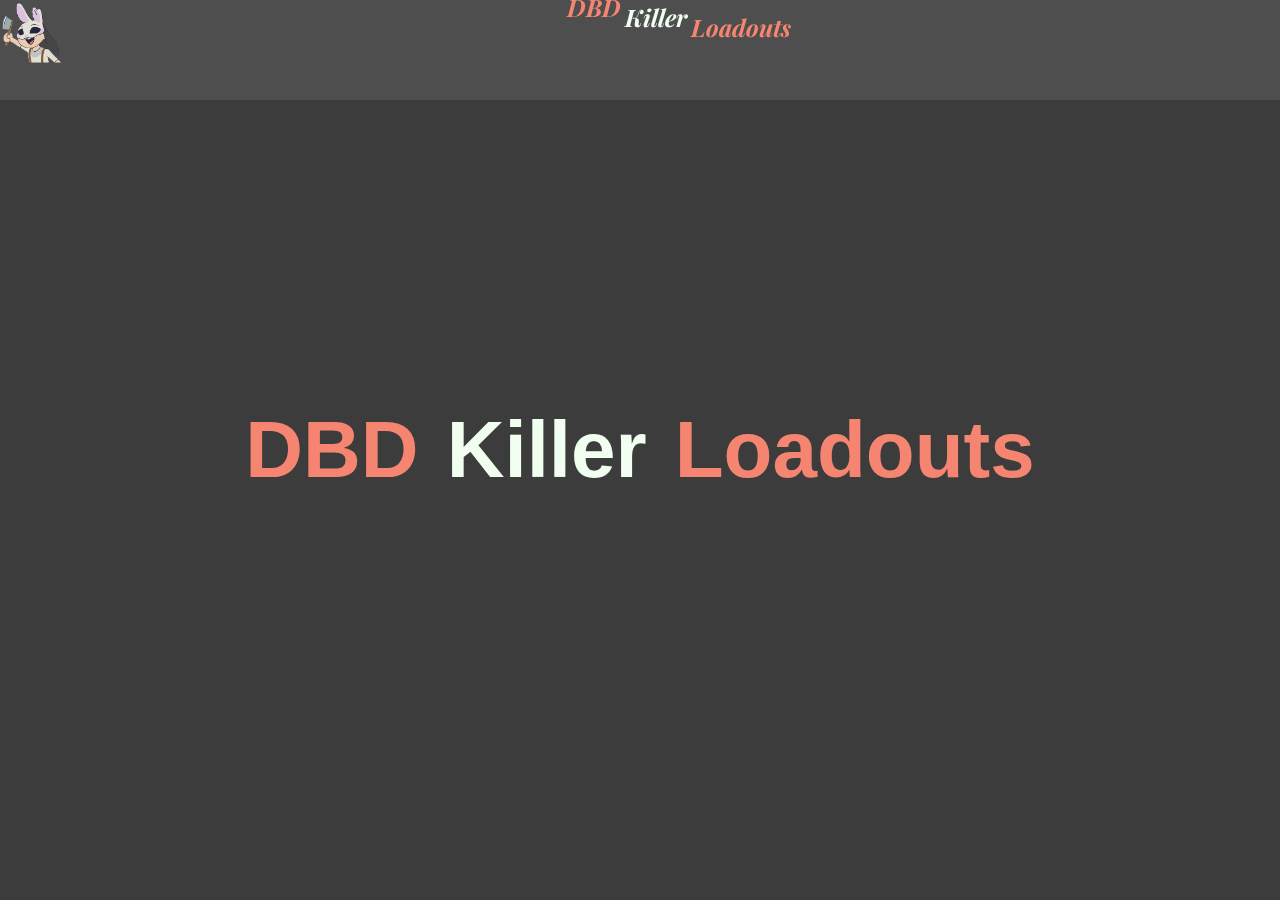
<file: index.html>
<!DOCTYPE html>
<html lang="en">
<head>
    <meta charset="UTF-8">
    <meta http-equiv="X-UA-Compatible" content="IE=edge">
    <meta name="viewport" content="width=device-width, initial-scale=1.0">
    <link rel="stylesheet" href="snap.css">
    <link rel="stylesheet" href="home.css">
    <link rel="preconnect" href="https://fonts.googleapis.com">
    <link rel="preconnect" href="https://fonts.gstatic.com" crossorigin>
    <link href="https://fonts.googleapis.com/css2?family=Playfair+Display:wght@800&family=Rampart+One&display=swap" rel="stylesheet">
    <title>DBD Killer Loadouts</title>
</head>
<body>
        <nav>
            <img id="huntressLogo" src="./images/huntress icon cropped.png" alt="">
            <span class="navTitle">DBD</span>     
            <span class="navTitle" id="titleFive">Killer</span>  
            <span class="navTitle" id="titleTen">Loadouts</span>
        </nav>
    <div class="container">
        <section>
              <h1 class="h1Peach">DBD</h1>        &nbsp; &nbsp; &nbsp; &nbsp;
              <h1 class="h1White">Killer</h1>     &nbsp; &nbsp; &nbsp; &nbsp;
              <h1 class="h1Peach">Loadouts</h1> 
        </section>
        <section>
            <h1 class="h1Peach">Welcome</h1> &nbsp; &nbsp; &nbsp; &nbsp;
            <h1 class="h1White">to my</h1> &nbsp; &nbsp; &nbsp; &nbsp;
            <h1 class="h1Peach">project!</h1>
            <h2 class="h1Peach">Thank you </h2>
            <h2 id="fiveDown" class="h1White">for checking it out,</h2> 
            <h2 id="tenDown" class="h1Peach"> you are awesome!❤️</h2>
        </section>
        <section>
            <div id="leftMenu">
                <div id="killerDiv">
                    <a href="./characters.html"><h2 class="menu"> Killers Loadouts </h2></a>
                </div>
                <div id="infoDiv">
                    <a href="./info.html"><h2 class="menu"> Info </h2></a>
                </div>
            </div>

            <div>
                <div id="fifthDiv">
                    <a href="./info.html"><h2 class="menu"> fifth menu </h2></a>
                </div>
            </div>
            
            <div id="rightMenu">
                <div id="sourceDiv">
                    <a href="./characters.html"><h2 class="menu"> Source </h2></a>
                </div>
                <div id="contactDiv">
                    <a href="./characters.html"><h2 class="menu"> Contact </h2></a>
                </div>
            </div>
                        
        </section>
    </div>
</body>
</html>
</file>
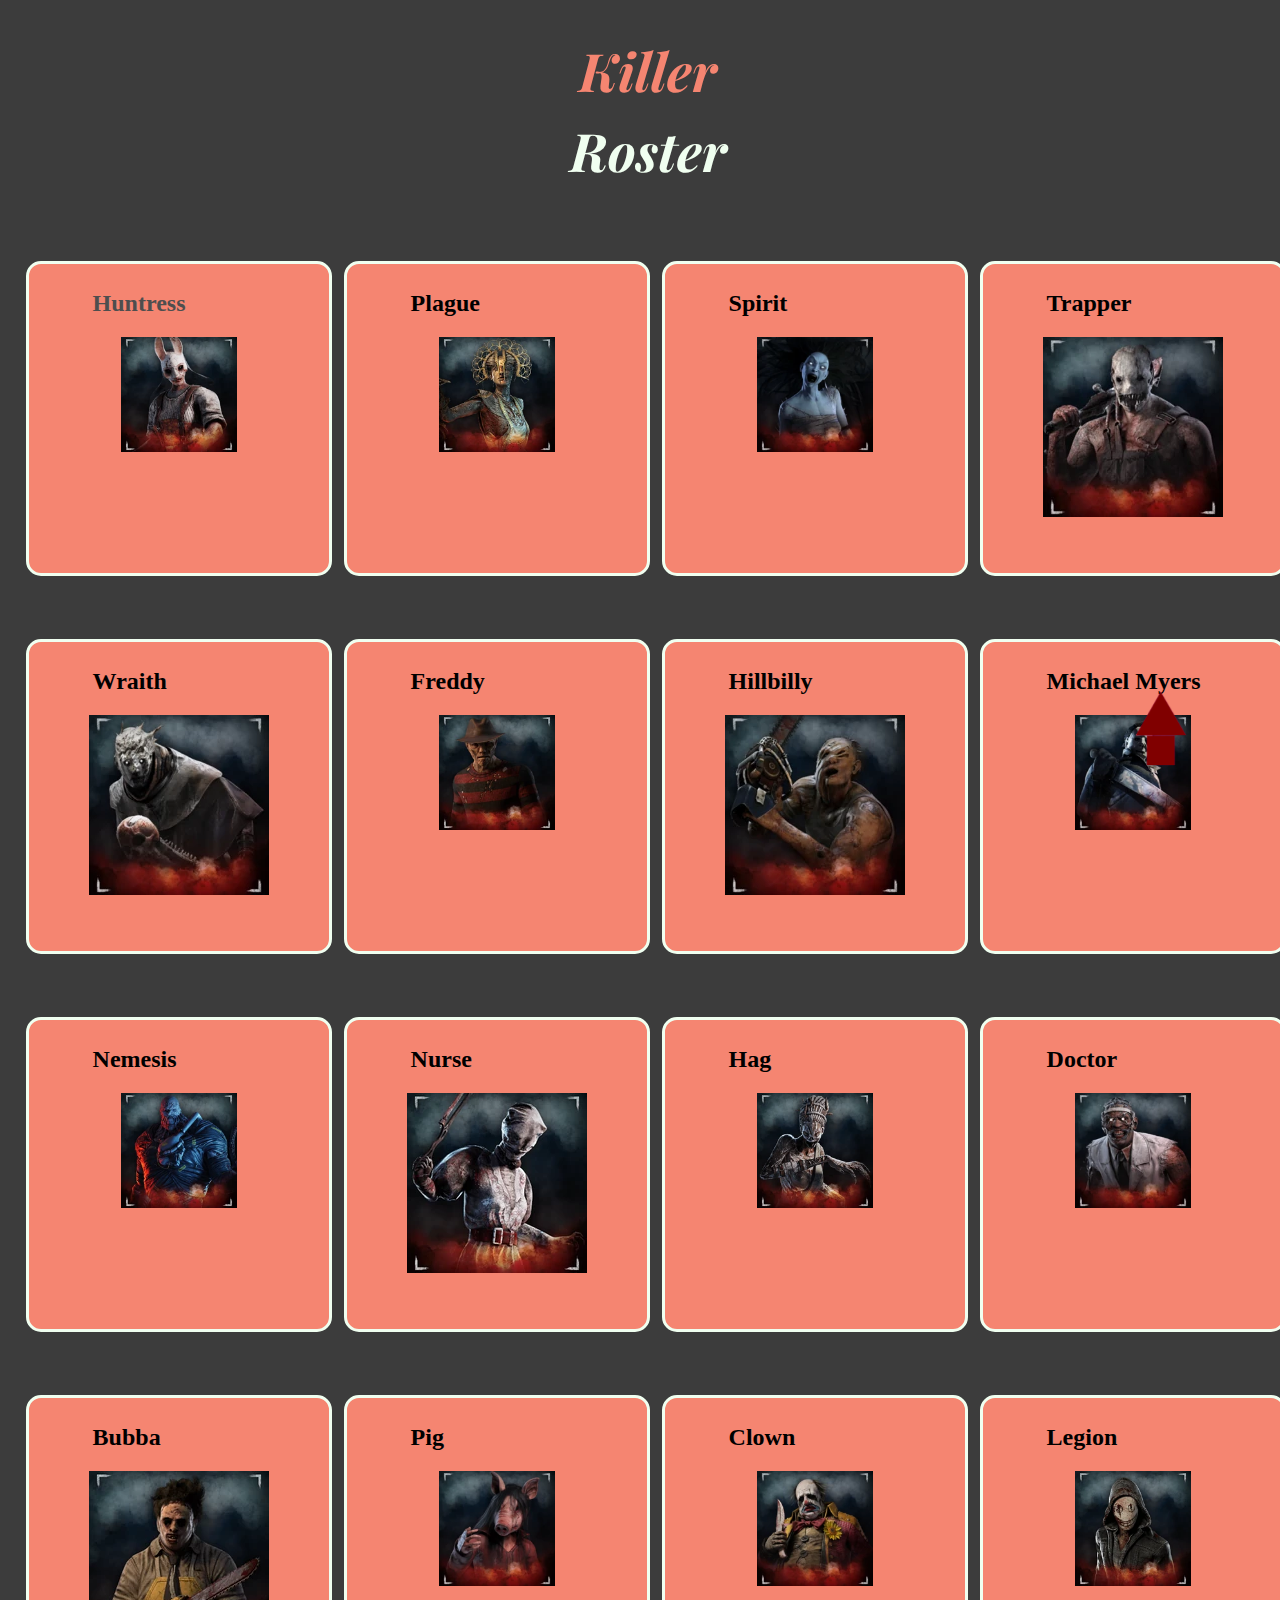
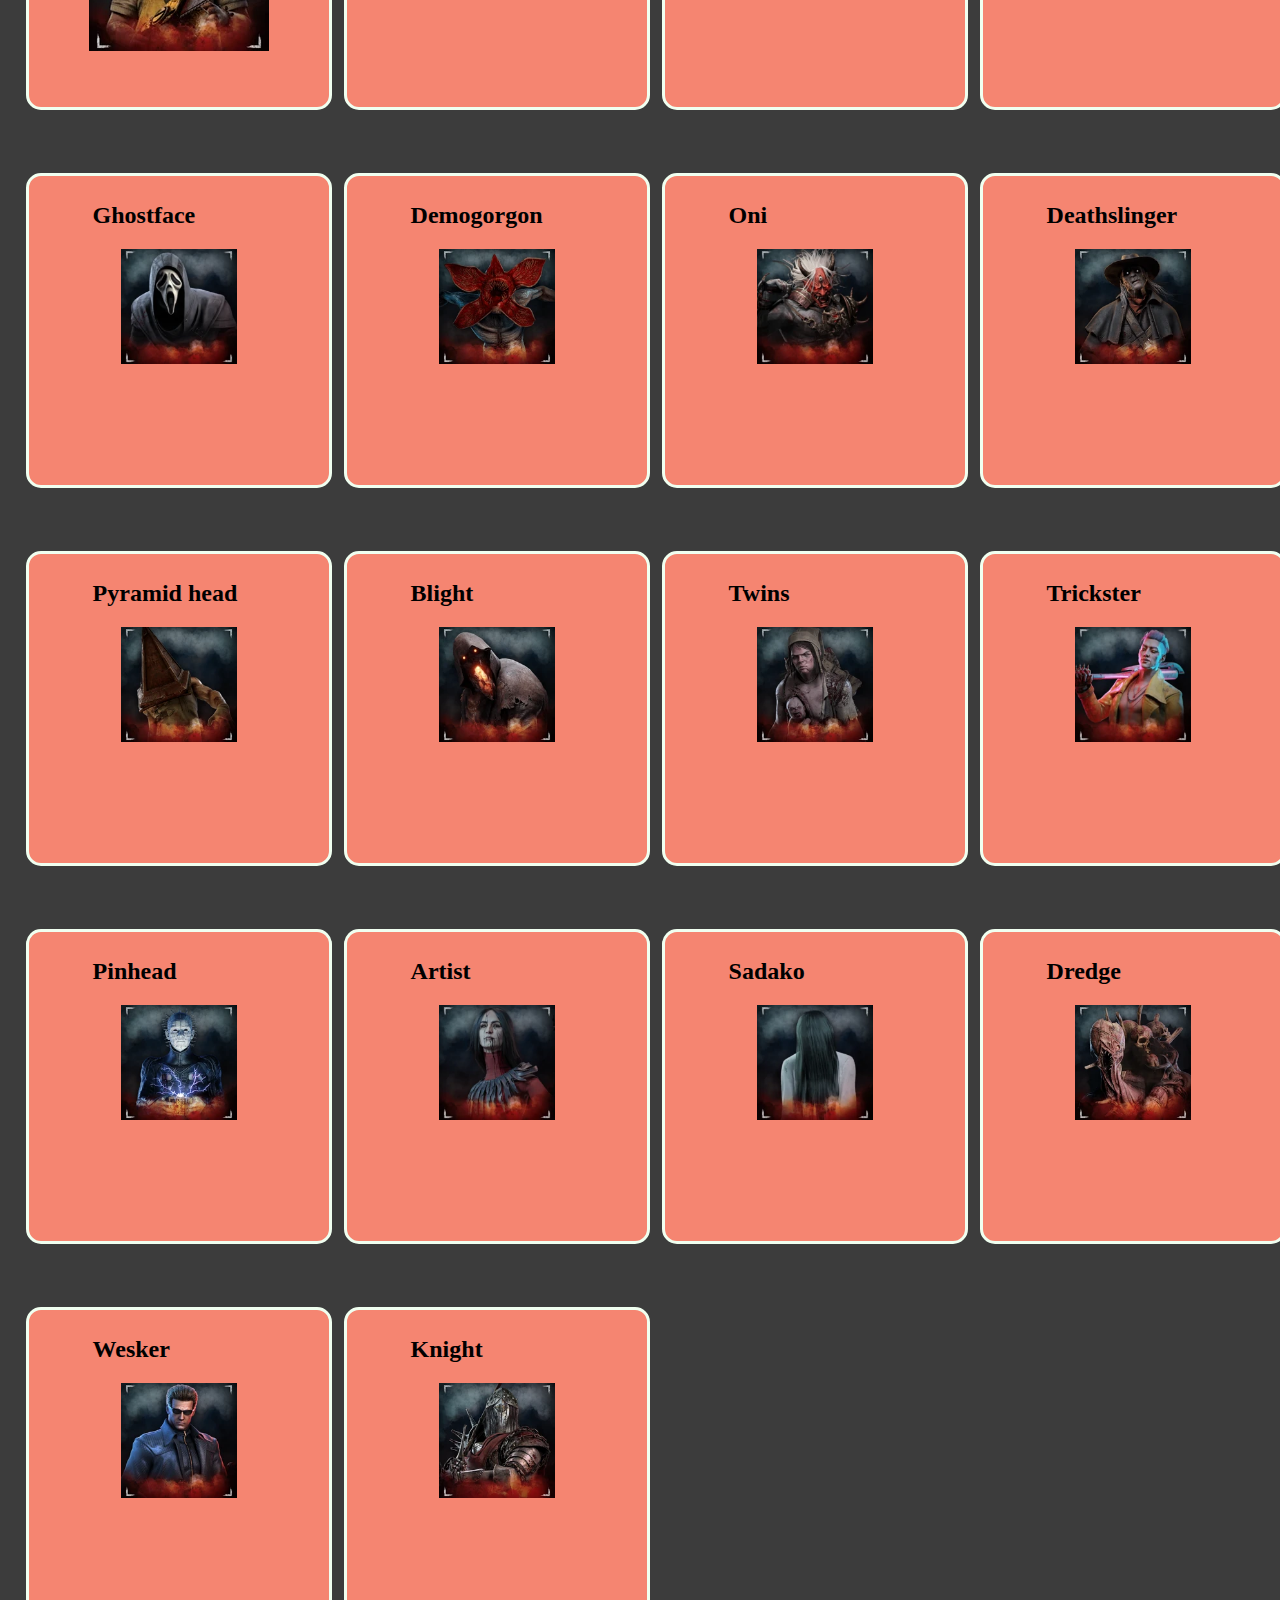
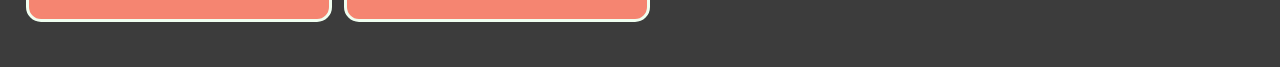
<file: characters.html>
<!DOCTYPE html>
<html lang="en">
<head>
    <meta charset="UTF-8">
    <meta http-equiv="X-UA-Compatible" content="IE=edge">
    <meta name="viewport" content="width=device-width, initial-scale=1.0">
    <title>Killers</title>
    <link rel="stylesheet" href="./killers.css">
    <link rel="preconnect" href="https://fonts.googleapis.com">
    <link rel="preconnect" href="https://fonts.gstatic.com" crossorigin>
    <link href="https://fonts.googleapis.com/css2?family=Playfair+Display:wght@800&family=Rampart+One&display=swap" rel="stylesheet">
</head>
<body>
    
    <div>
        <a href="#icon"><img id="arrow" src="./images/red arrow.png" alt=""></a>
    </div>

    <span>
        <h1 align="center" class="h1Peach">Killer</h1>
        <h1 align="center" class="h1White">Roster</h1>
    </span>
    
<section id="row1">

    <a href="./killer pages/huntress.html">
        <div class="main"> 
        <h2>Huntress</h2>
        <div>
            <img class="image"  src="./images/huntress-icon.webp" alt="">
        </div>
    </div>
    </a>

    <div id="plague-nav" class="main">
        <h2>Plague</h2>
        <div id="plague">
            <img class="image" src="./images/plague-icon.webp" alt="">
        </div>
    </div>

    <div id="spirit-nav" class="main">
        <h2>Spirit</h2>
        <div id="spirit">
            <img class="image" src="./images/spirit-icon.webp" alt="">
        </div>
    </div>

    <div id="trapper-nav" class="main">
        <h2>Trapper</h2>
        <div id="trapper">
            <img id="trapper" src="./images/trapper-icon.webp" alt="">
        </div>
    </div>

</section>
<div class="break"></div>
<section>
    <div id="wraith-nav" class="main">
        <h2>Wraith</h2>
        <div>
            <img id="wraith" src="./images/wraith-icon.webp" alt="">
        </div>
    </div>

    <div id="freddy-nav" class="main">
        <h2>Freddy</h2>
        <div>
            <img class="image" src="./images/freddy-con.webp" alt="">
        </div>
    </div>

    <div id="billy-nav" class="main">
        <h2>Hillbilly</h2>
        <div>
            <img id="billy" src="./images/billy-icon.webp" alt="">
        </div>
    </div>

    <div id="mike-nav" class="main">
        <h2>Michael Myers</h2>
        <div>
            <img class="image" src="./images/myers-icon.webp" alt="">
        </div>
    </div>
</section>
<section>
    <div id="nemesis-nav" class="main">
        <h2>Nemesis</h2>
        <div id="nemesis">
            <img class="image" src="./images/nemi-icon.webp" alt="">
        </div>
    </div>

    <div id="nurse-nav" class="main">
        <h2>Nurse</h2>
        <div>
            <img id="nurse" src="./images/nurse-icon.webp" alt="">
        </div>
    </div>  

    <div id="hag-nav" class="main">
        <h2>Hag</h2>
        <div id="hag">
            <img class="image" src="./images/hag-icon.webp" alt="">
        </div>
    </div>

    <div id="doctor-nav" class="main">
        <h2>Doctor</h2>
        <div>
            <img class="image" src="./images/doctor-icon.webp" alt="">
        </div>
    </div>

</section>
<section>

    <div id="bubba-nav" class="main">
        <h2>Bubba</h2>
        <div>
            <img id="booba" src="./images/bubba-icon.webp" alt="">
        </div>
    </div>

    <div id="pig-nav" class="main">
        <h2>Pig</h2>
        <div>
            <img class="image" src="./images/pig-icon.webp" alt="">
        </div>
    </div>

    <div id="clown-nav" class="main">
        <h2>Clown</h2>
        <div>
            <img class="image" src="./images/clown-icon.webp" alt="">
        </div>
    </div>

    <div id="legion-nav" class="main">
        <h2>Legion</h2>
        <div>
            <img class="image" src="./images/legion-icon.webp" alt="">
        </div>
    </div>

</section>
<section>

    <div id="ghosty-nav" class="main">
        <h2>Ghostface</h2>
        <div>
            <img class="image" src="./images/ghosty-icon.webp" alt="">
        </div>
    </div>

    <div id="demo-nav" class="main">
        <h2>Demogorgon</h2>
        <div>
            <img class="image" src="./images/demo-icon.webp" alt="">
        </div>
    </div class="main">

    <div id="oni-nav" class="main">
        <h2>Oni</h2>
        <div>
            <img class="image" src="./images/oni-icon.webp" alt="">
        </div>
    </div>

    <div id="slinger-nav" class="main">
        <h2>Deathslinger</h2>
        <div>
            <img class="image" src="./images/slinger-icon.webp" alt="">
        </div>
    </div>

</section>
<section>

    <div id="pyramid-nav" class="main">
        <h2>Pyramid head</h2>
        <div>
            <img class="image" src="./images/pyramid-icon.webp" alt="">
        </div>
    </div class="main">

    <div id="blight-nav" class="main">
        <h2>Blight</h2>
        <div>
            <img class="image" src="./images/blight-icon.webp" alt="">
        </div>
    </div>

    <div id="twins-nav" class="main">
        <h2>Twins</h2>
        <div>
            <img class="image" src="./images/twins-icon.webp" alt="">
        </div>
    </div>

    <div id="trickster-nav" class="main">
        <h2>Trickster</h2>
        <div>
            <img class="image" src="./images/trickster-icon.webp" alt="">
        </div>
    </div>

</section>
<section>

    <div id="pinhead-nav" class="main">
        <h2>Pinhead</h2>
        <div>
            <img class="image" src="./images/phead-icon.webp" alt="">
        </div>
    </div>

    <div id="artist-nav" class="main">
        <h2>Artist</h2>
        <div>
            <img class="image" src="./images/artist-icon.webp" alt="">
        </div>
    </div>

    <div id="sadako-nav" class="main">
        <h2>Sadako</h2>
        <div id="sadako">
            <img class="image" src="./images/sadako-icon.webp" alt="">
        </div>
    </div>

    <div id="dredge-nav" class="main">
        <h2>Dredge</h2>
        <div>
            <img class="image" src="./images/dredge-icon.webp" alt="">
        </div>
    </div>

</section>
<section>

    <div id="wesker-nav" class="main">
        <h2>Wesker</h2>
        <div>
            <img class="image" src="./images/wesker-icon.webp" alt="">
        </div>
    </div>

    <div id="knight-nav" class="main">
        <h2>Knight</h2>
        <div>
            <img class="image" src="./images/knight-icon.webp" alt="">
        </div>
    </div>
</section>
</body>
</html>
</file>
<file: snap.css>
body {
    width: 100vw;
    height: 100vh;
    margin: 0;
    overflow-y: hidden; /* Hide vertical scrollbar */
}

.container {
    height: 100%;
    width: 100%;
    scroll-snap-type: y mandatory;
    overflow-y: scroll;
}

section {
    display: flex;
    justify-content: center;
    align-items: center;
    width: 100vw;
    height: 100vh;
    scroll-snap-align: start;
}


section:nth-of-type(1) {
    background-color: rgb(60, 60, 60);
}

section:nth-of-type(2) {
    background-color: rgb(45, 45, 45);
    align-items: flex-start;
    height: calc(100vh - 100px);
    scroll-margin-top: 100px;
}

section:nth-of-type(3) {
    background-color: rgb(30, 30, 30);
    color: #f58571;
    height: calc(100vh - 100px);
    scroll-margin-top: 100px;
}

h1 {
    font-family: sans-serif;
    font-size: 5em;
}

.h1Peach {
    color: #f58571;
}

.h1White {
    color: honeydew;
}

h2 {
    align-items: center;
    margin-top: 25%;
}

#title {
    margin-top: 10%;
}

.menu {
    position: relative;
    align-items: center;
    justify-content: center;
    margin-top: 0;
    padding: 90px;
    bottom: 20%;
}
</file>
<file: home.css>
body {
    overflow-x: hidden; /* Hide horizontal scrollbar */
}

nav {
    height: 100px;
    width: 100vw;
    background-color: rgb(78, 78, 78);
    position: fixed;
}

#huntressLogo {
    width: 5%;
}

.navTitle {
    position: relative;
    left: 39%;
    top: -50px;
    font-size: 1.5em;
    font-family: "playfair display", sans-serif, helvetica;
    color: #f58571;
    font-style: italic;
    font-weight: bold;
}

#titleFive {
    top: -40px;
    color: honeydew;
}

#titleTen {
    top: -30px;
}

#killerDiv {
    border: 3px solid honeydew;
    background-color: #f58571;
    border-radius: 15px;
    color: #e3e2df;
    height: 15vh;
    width: 20vw;
    padding: 20px;
    margin: 15px;
    margin-left: -66%;
}

#infoDiv {
    border: 3px solid #f58571;
    border-radius: 15px;
    background-color: honeydew;
    color: #e3e2df;
    height: 15vh;
    width: 20vw;
    padding: 20px;
    margin: 15px;
    margin-left: -33%;
}

#sourceDiv {
    border: 3px solid honeydew;
    border-radius: 15px;
    background-color: #f58571;
    color: #e3e2df;
    height: 15vh;
    width: 20vw;
    padding: 20px;
    margin: 15px;
    margin-left: 0;
}

#contactDiv {
    border: 3px solid #f58571;
    border-radius: 15px;
    background-color: honeydew;
    color: #e3e2df;
    height: 15vh;
    width: 20vw;
    padding: 20px;
    margin: 15px;
    margin-left: 33%;
}

#fifthDiv {
    border: 3px solid honeydew;
    border-radius: 15px;
    background-color: #f58571;
    color: #e3e2df;
    height: 15vh;
    width: 20vw;
    padding: 20px;
    margin: 15px;
    margin-left: 33%;
}

#killerDiv:hover {
    background-color: honeydew;
    border: 3px solid #f58571;
    color: #f58571;
    height: 17vh;
    width: 22vw;
    transition: 200ms;
}

#infoDiv:hover {
    background-color: honeydew;
    border: 3px solid #f58571;
    color: #f58571;
    height: 17vh;
    width: 22vw;
    transition: 200ms;
}

#sourceDiv:hover {
    background-color: honeydew;
    border: 3px solid #f58571;
    color: #f58571;
    height: 17vh;
    width: 22vw;
    transition: 200ms;
}


#contactDiv:hover {
    background-color: honeydew;
    border: 3px solid #f58571;
    color: #f58571;
    height: 17vh;
    width: 22vw;
    transition: 200ms;
}

#fifthDiv:hover {
    background-color: #e3e2df;
    border: 3px solid honeydew;
    color: #f58571;
    height: 17vh;
    width: 22vw;
    transition: 200ms;
}

#leftMenu, #rightMenu, #fifthMenu {
    position: relative;
}

#leftMenu {
    margin-right: 0;
    left: 7.5%;
}

#rightMenu {
   margin-left: 0;
   right: 7.5%;
}

#fifthDiv {
    margin-left: 0;
    right: 20%;
}

#sourceDiv {
   margin-left: 70%;
}




#fiveDown {
    margin-top: 28%;
}

#tenDown {
    margin-top: 31%;
}


/* links */

a:link { 
    text-decoration: none; 
    color: rgb(78, 78, 78);
}

a:visited {
    text-decoration: none;
    color: rgb(78, 78, 78);
}

a:hover {
    text-decoration: none;
    color: #f58571;
}

a:active { 
    text-decoration: none; 
    color: rgb(78, 78, 78);
}
</file>
<file: killers.css>
body {
    background-color: rgb(60, 60, 60);
    height: 100vh;
    width: 100vw;
    overflow-x: hidden; /* Hide horizontal scrollbar */
}

.main {
    display: flex;
    align-items: center;
    flex-flow: column;
    background-color: #f58571;
    width: 22.5vw;
    height: 33vh;
    padding: 6px;
    margin: 6px;
    border: 3px solid honeydew;
    border-radius: 15px;
    z-index: 998;
}

.main:hover {
    background-color: honeydew;
    width: 23vw;
    margin: 0;
    border: 3px solid #f58571;
    transition: 600ms;
}

#arrow {
    position: fixed;
    right: 2%;
    bottom: 2%;
    margin-bottom: -9%;
    margin-right: -5%;
    z-index: 999;
    max-width: 300px;
    border: 0;
}

.image {
    position: relative;
    width: 9vw;
    align-self: center;
}

section {
    display: flex;
    width: 100vw;
    height: 40vh;
    padding: 6px;
    margin: 6px;
    margin-right: 100px;
}

h1 {
    font-family: "playfair display";
    font-size: 3.3em;
    font-style: italic;
    font-weight: bold;
    color: #f58571;
}

.h1Peach {
    color: #f58571;
}

.h1White {
    color: honeydew;
    margin-top: -2%;
    margin-bottom: 5%;
}

h2 {
    top: 5%;
    margin-left: 20%;
    align-self: flex-start;
    justify-content: center;
}

/* links */

a:link { 
    text-decoration: none; 
    color: rgb(78, 78, 78);
}

a:visited {
    text-decoration: none;
    color: rgb(78, 78, 78);
}

a:hover {
    text-decoration: none;
    color: #f58571;
}

a:active { 
    text-decoration: none; 
    color: rgb(78, 78, 78);
}
</file>
